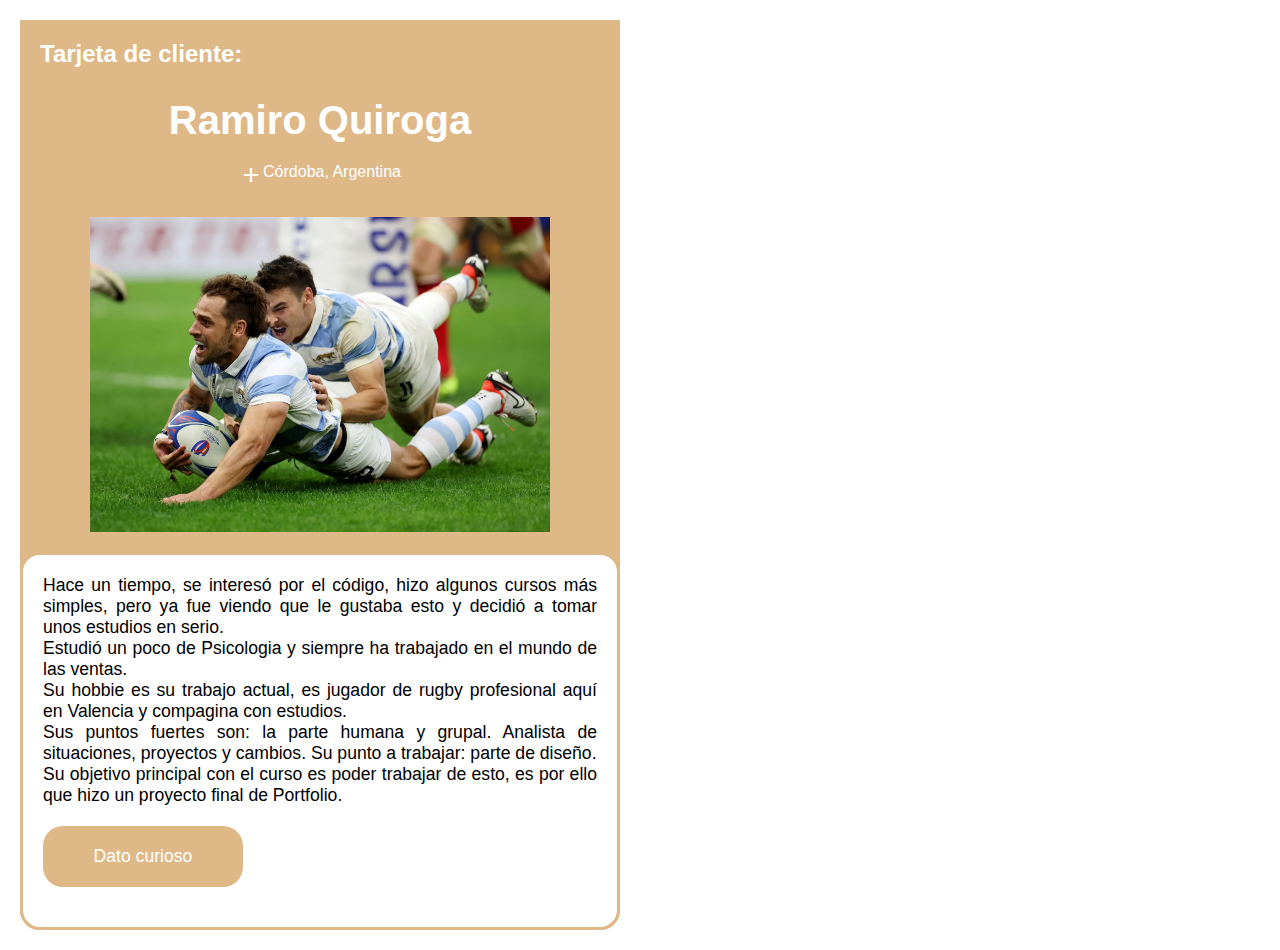
<file: index.html>
<!DOCTYPE html>
<html lang="en">

<head>
    <meta charset="UTF-8">
    <meta name="viewport" content="width=device-width, initial-scale=1.0">
    <title>Tarjeta de cliente: Ramiro Quiroga</title>

    <link rel="stylesheet"
        href="https://fonts.googleapis.com/css2?family=Material+Symbols+Outlined:opsz,wght,FILL,GRAD@20..48,100..700,0..1,-50..200&icon_names=add" />
    <link rel="stylesheet" href="./index.css">
    <script defer href="./index.js"></script>
</head>

<body class="Body">
    <header class="Header">
        <h1 class="Header-h1">Tarjeta de cliente:</h1>
    </header>
    <main class="Main">
        <section class="Main-content">
            <h2 class="Main-h2">Ramiro Quiroga</h2>
            <p class="Main-p"><span class="material-symbols-outlined">add</span>Córdoba, Argentina</p>
                
            <img class="Main-image" src="./img/rugby-argentina.webp" alt="Imagen rugby">
            <p class="Text-info">Hace un tiempo, se interesó por el código, hizo algunos cursos más simples, pero ya fue
                viendo que le gustaba esto y decidió a tomar unos estudios en serio.
                <br>
                Estudió un poco de Psicologia y siempre ha trabajado en el mundo de las ventas.
                <br>
                Su hobbie es su trabajo actual, es jugador de rugby profesional aquí en Valencia y compagina con
                estudios.
                <br>
                Sus puntos fuertes son: la parte humana y grupal. Analista de situaciones, proyectos y cambios.
                Su punto a trabajar: parte de diseño.
                <br>
                Su objetivo principal con el curso es poder trabajar de esto, es por ello que hizo un proyecto final de
                Portfolio.
                <a href="" class="Link-dato" title="Es jugador de rugby profesional">Dato curioso</a>
            </p>

        </section>
    </main>
    
    <footer class="Footer"></footer>

</body>

</html>
</file>
<file: index.css>
*{
    box-sizing: border-box;
    margin: 0;
    padding: 0;
}

.Body{
    display: flex;
    flex-direction: column;
    width: 650px;
    margin: 20px;
    border-radius: 20px;
    justify-content: center;
}

.Header{
    background: burlywood;
    width: 600px;
}

.Header-h1{
    font-family: Impact, Haettenschweiler, 'Arial Narrow Bold', sans-serif;
    font-size: 1.5rem;
    color: white;
    padding: 20px;
}

.Main{
    display: flex;
    flex-direction: column;
    width: 600px;
    border-radius: 20px;
    color:white;
}

.Main-content{
    background: burlywood;
    border-bottom-right-radius: 20px;
    border-bottom-left-radius: 20px;
    display: flex;
    flex-direction: column;
    align-items: center;
}

.Main-h2{
    font-family: Arial, Helvetica, sans-serif;
    padding: 10px;
    font-size: 2.5rem;
}
.Main-ubication{
    display: flex;
    flex-wrap: wrap;
    flex-direction: row;
}

.Main-p{
    font-family: Arial, Helvetica, sans-serif;
    padding: 10px;
    display: flex;
    flex-direction: row;
}

.Main-image{
    width: 500px;
    height: auto;
    border-radius: 20px;
    box-shadow: 2px black;
    padding: 20px;
}

.Text-info{
    background: white;
    padding: 20px;
    border: 3px solid burlywood;
    border-radius: 20px;
    font-size: 1.1rem;
    font-family: Arial, Helvetica, sans-serif;
    text-align: justify;
    justify-content: center;
    color:black

}
.Link-dato{
    text-decoration: none;
    background: burlywood;
    border-radius: 20px;
    padding: 20px;
    width: 200px;
    display:flex;
    flex-direction: column;
    align-items: center;
    margin: 20px 0px;
    color: white;
}
.Link-dato:hover{
    transform: scale(1.3) ;
}

@media (max-width: 768px) {
    .Body {
        margin: 10px;
    }

    .Header-h1 {
        font-size: 1.2rem;
        padding: 15px;
    }

    .Main-h2 {
        font-size: 1.5rem;
    }

    .Text-info {
        font-size: 0.9rem;
        padding: 15px;
    }

    .Link-dato {
        width: 90%;
        padding: 15px;
        margin: 10px auto;
    }
}
</file>
